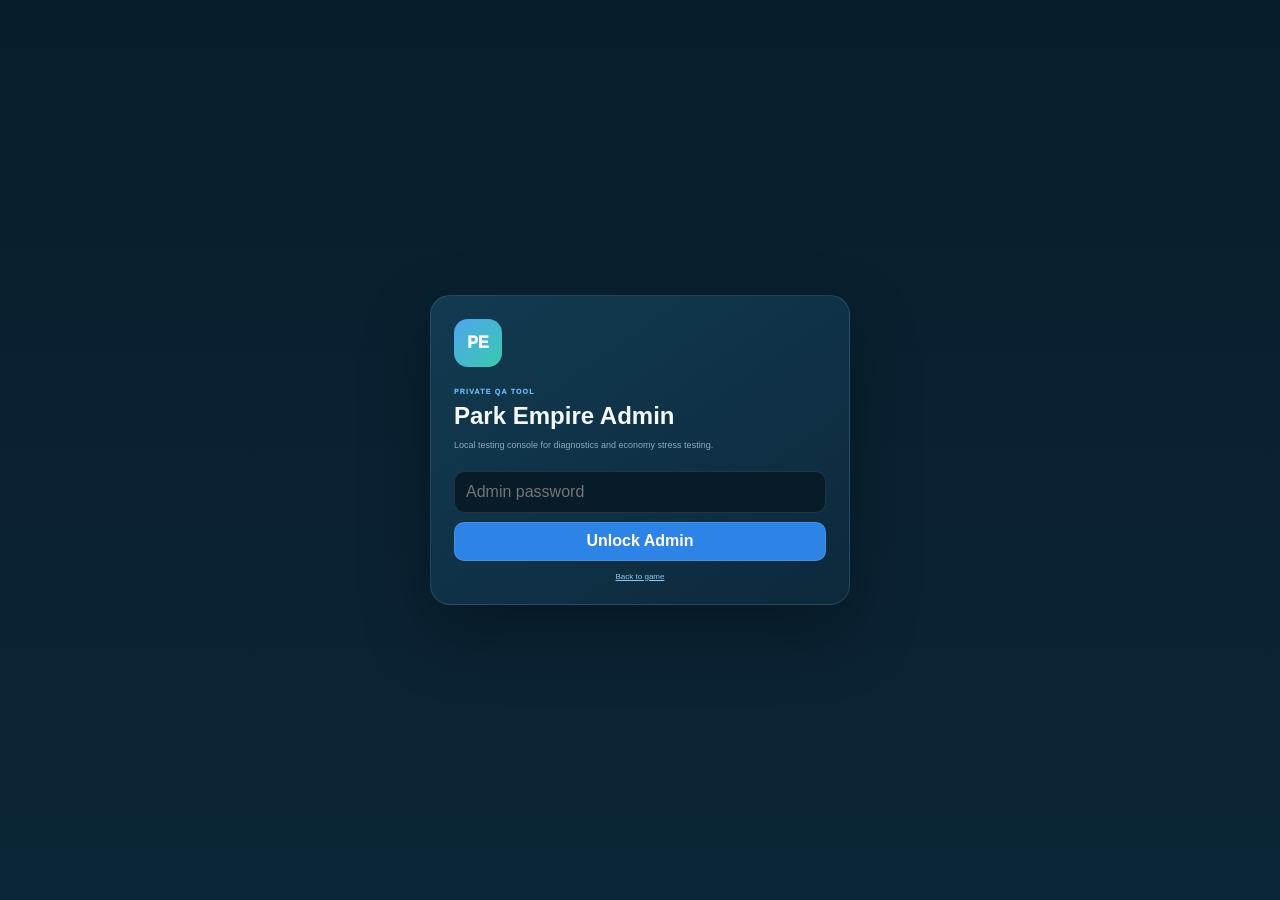
<file: admin.html>
<!doctype html>
<html lang="en">
<head>
  <meta charset="utf-8">
  <meta name="viewport" content="width=device-width,initial-scale=1,viewport-fit=cover">
  <meta name="theme-color" content="#081d2b">
  <title>Park Empire Admin</title>
  <link rel="stylesheet" href="admin.css">
</head>
<body>
<div id="loginScreen" class="login-screen">
  <div class="login-card">
    <div class="admin-logo">PE</div>
    <span>PRIVATE QA TOOL</span>
    <h1>Park Empire Admin</h1>
    <p>Local testing console for diagnostics and economy stress testing.</p>
    <input id="passwordInput" type="password" inputmode="numeric" placeholder="Admin password">
    <button id="loginBtn">Unlock Admin</button>
    <div id="loginError"></div>
    <a href="index.html">Back to game</a>
  </div>
</div>

<div id="adminApp" class="admin-app hidden">
  <header class="admin-header">
    <div>
      <span>QA / DIAGNOSTICS</span>
      <h1>Park Empire Admin</h1>
      <p>v1.07.0 testing console</p>
    </div>
    <div class="admin-header-actions">
      <a href="index.html">Game</a>
      <button id="refreshBtn">Refresh</button>
      <button id="logoutBtn">Lock</button>
    </div>
  </header>

  <main>
    <section class="summary-grid">
      <div><span>Save</span><strong id="saveDetected">No</strong></div>
      <div><span>Difficulty</span><strong id="adminDifficulty">-</strong></div>
      <div><span>Cash</span><strong id="adminCash">GBP 0</strong></div>
      <div><span>Day</span><strong id="adminDay">0</strong></div>
      <div><span>Rides</span><strong id="adminRides">0</strong></div>
      <div><span>Outlets</span><strong id="adminOutlets">0</strong></div>
    </section>

    <nav class="admin-tabs">
      <button class="active" data-admin-tab="controls">Controls</button>
      <button data-admin-tab="simulation">Simulation</button>
      <button data-admin-tab="data">Local Data</button>
      <button data-admin-tab="performance">Performance</button>
    </nav>

    <section id="controls" class="admin-tab active">
      <div class="panel">
        <div class="panel-head">
          <div><span>GAME MANIPULATION</span><h2>Testing controls</h2></div>
          <small>Changes write directly to this device's local save.</small>
        </div>

        <div class="control-groups">
          <div class="control-group">
            <h3>Cash &amp; Debt</h3>
            <div class="button-grid">
              <button data-cash="100000">Add GBP 100k</button>
              <button data-cash="1000000">Add GBP 1m</button>
              <button data-cash="10000000">Add GBP 10m</button>
              <button id="clearDebtBtn">Clear Debt</button>
            </div>
          </div>

          <div class="control-group">
            <h3>Assets</h3>
            <div class="button-grid">
              <button id="completeRidesBtn">Complete Construction</button>
              <button id="repairRidesBtn">Repair All Rides</button>
              <button id="addAllRidesBtn">Add Every Ride</button>
              <button id="addAllOutletsBtn">Add Every Outlet</button>
            </div>
          </div>

          <div class="control-group">
            <h3>Guests &amp; Reputation</h3>
            <div class="button-grid">
              <button data-guests="1000">+1,000 Next-Day Guests</button>
              <button data-guests="10000">+10,000 Next-Day Guests</button>
              <button id="maxRatingBtn">Max Rating</button>
              <button id="maxReputationBtn">Max Reputation</button>
            </div>
          </div>
        </div>

        <div id="adminActionLog" class="action-log">No admin changes yet.</div>
      </div>
    </section>

    <section id="simulation" class="admin-tab">
      <div class="panel">
        <div class="panel-head">
          <div><span>ECONOMY LAB</span><h2>365-day simulation</h2></div>
          <small>Runs from the current save without changing it.</small>
        </div>

        <div class="sim-controls">
          <label>Scenarios
            <select id="simRuns">
              <option value="1">1</option>
              <option value="10" selected>10</option>
              <option value="50">50</option>
            </select>
          </label>
          <button id="runYearBtn">Run 365-Day Diagnostic</button>
        </div>

        <div id="simulationSummary" class="simulation-summary">No simulation run yet.</div>

        <div class="table-wrap">
          <table>
            <thead><tr><th>Metric</th><th>Average</th><th>Best</th><th>Worst</th></tr></thead>
            <tbody id="simulationTable"></tbody>
          </table>
        </div>
      </div>
    </section>

    <section id="data" class="admin-tab">
      <div class="panel">
        <div class="panel-head">
          <div><span>LOCAL DATA</span><h2>What this device holds</h2></div>
          <small>No remote-player data is available without a backend.</small>
        </div>

        <div id="storageSummary" class="diagnostic-list"></div>

        <div class="button-row">
          <button id="exportSaveBtn">Export Save JSON</button>
          <button id="copySaveBtn">Copy Save JSON</button>
        </div>

        <pre id="savePreview"></pre>
      </div>
    </section>

    <section id="performance" class="admin-tab">
      <div class="panel">
        <div class="panel-head">
          <div><span>PERFORMANCE</span><h2>Browser diagnostics</h2></div>
          <small>Local browser/device information only.</small>
        </div>

        <div id="performanceDiagnostics" class="diagnostic-list"></div>
        <button id="benchmarkBtn">Run JavaScript Benchmark</button>
        <div id="benchmarkResult" class="benchmark-result">Benchmark not run.</div>
      </div>
    </section>
  </main>
</div>
<script src="admin.js"></script>
<script>
document.querySelectorAll('.admin-tabs button').forEach(btn=>{
  btn.addEventListener('click',()=>{
    document.querySelectorAll('.admin-tabs button').forEach(x=>x.classList.toggle('active',x===btn));
    document.querySelectorAll('.admin-tab').forEach(x=>x.classList.toggle('active',x.id===btn.dataset.adminTab));
    window.scrollTo({top:0,behavior:'smooth'});
  });
});
</script>
</body>
</html>
</file>
<file: admin.css>
:root{
  --bg:#081d2b;
  --bg2:#0b2638;
  --panel:#103247;
  --panel2:#123d55;
  --line:rgba(190,225,245,.13);
  --text:#f5fbff;
  --muted:#8ba9bb;
  --blue:#4fa5ee;
  --teal:#39caae;
  --red:#ff7d8c;
}
*{box-sizing:border-box}
body{
  margin:0;min-height:100vh;
  font-family:-apple-system,BlinkMacSystemFont,"Segoe UI",Roboto,Helvetica,Arial,sans-serif;
  background:linear-gradient(180deg,#081d2b,#0b2638);
  color:var(--text);
  -webkit-font-smoothing:antialiased
}
button,input,select{font:inherit}
button{cursor:pointer}
.hidden{display:none!important}

.login-screen{min-height:100vh;display:grid;place-items:center;padding:20px}
.login-card{
  width:min(420px,100%);padding:23px;border-radius:20px;
  background:linear-gradient(145deg,#123a51,#0d293c);border:1px solid var(--line);
  box-shadow:0 28px 70px rgba(0,0,0,.32)
}
.admin-logo{
  width:48px;height:48px;border-radius:14px;display:grid;place-items:center;
  background:linear-gradient(135deg,#4fa5ee,#39caae);font-weight:950;margin-bottom:13px
}
.login-card>span,.admin-header span,.panel-head span{
  color:#68b4ec;font-size:7px;font-weight:950;letter-spacing:1.2px
}
.login-card h1{margin:4px 0;font-size:24px}
.login-card p{color:var(--muted);font-size:9px;line-height:1.45}
.login-card input{
  width:100%;padding:11px;border-radius:10px;border:1px solid var(--line);
  background:#071b29;color:#fff;margin:9px 0
}
.login-card button,.panel button,.admin-header-actions button,.admin-header-actions a{
  min-height:39px;border-radius:10px;border:1px solid rgba(190,225,245,.15);
  background:#17445e;color:#fff;padding:8px 10px;font-weight:850;text-decoration:none
}
.login-card button{width:100%;background:#2e83e6}
.login-card a{display:block;text-align:center;margin-top:11px;color:#91c8ef;font-size:8px}
#loginError{color:#ff9dab;font-size:8px;margin-top:7px}

.admin-header{
  display:flex;justify-content:space-between;align-items:center;gap:12px;
  padding:15px 20px;background:#0b2638;border-bottom:1px solid var(--line)
}
.admin-header h1{margin:3px 0;font-size:21px}
.admin-header p{margin:0;color:var(--muted);font-size:8px}
.admin-header-actions{display:flex;gap:6px;flex-wrap:wrap}
.admin-header-actions a,.admin-header-actions button{min-height:36px}

main{width:min(1180px,100%);margin:auto;padding:16px}
.summary-grid{
  display:grid;grid-template-columns:repeat(6,1fr);gap:7px;margin-bottom:10px
}
.summary-grid>div{
  padding:10px;border-radius:11px;background:#0e2d42;border:1px solid var(--line)
}
.summary-grid span{display:block;color:var(--muted);font-size:6px}
.summary-grid strong{display:block;margin-top:3px;font-size:12px}

.admin-tabs{
  display:flex;gap:6px;padding:7px;border-radius:12px;background:#0d2c40;border:1px solid var(--line);
  margin-bottom:10px;overflow:auto
}
.admin-tabs button{
  flex:1;min-height:37px;border-radius:9px;border:0;background:transparent;color:#9db7c8;
  font-weight:850;font-size:8px
}
.admin-tabs button.active{background:#2e83e6;color:white}

.admin-tab{display:none}
.admin-tab.active{display:block}

.panel{
  padding:15px;border-radius:15px;background:linear-gradient(145deg,#103247,#0c283b);
  border:1px solid var(--line);box-shadow:0 14px 34px rgba(0,0,0,.13)
}
.panel-head{
  display:flex;justify-content:space-between;align-items:flex-start;gap:12px;margin-bottom:10px
}
.panel h2{margin:3px 0;font-size:18px}
.panel-head small{color:#7899ad;font-size:7px;max-width:280px;text-align:right;line-height:1.4}

.control-groups{display:grid;grid-template-columns:repeat(3,1fr);gap:10px}
.control-group{
  padding:11px;border-radius:11px;background:#0b2638;border:1px solid rgba(190,225,245,.09)
}
.control-group h3{margin:0 0 7px;font-size:10px}
.button-grid{display:grid;grid-template-columns:1fr;gap:6px}
.panel button{background:#17445e}
.panel button:hover{background:#1d536f}
.action-log,.benchmark-result,.simulation-summary{
  margin-top:10px;padding:9px;border-radius:8px;background:#071c2a;color:#b9d2df;
  font-size:8px;line-height:1.4
}

.sim-controls{display:grid;grid-template-columns:160px 1fr;gap:8px;align-items:end}
.sim-controls label{font-size:8px;color:var(--muted)}
.sim-controls select{
  display:block;width:100%;margin-top:4px;padding:9px;border-radius:8px;
  background:#071c2a;color:white;border:1px solid var(--line)
}
.table-wrap{overflow:auto;margin-top:9px}
table{width:100%;border-collapse:collapse;font-size:8px}
th,td{padding:7px;border-bottom:1px solid var(--line);text-align:right}
th:first-child,td:first-child{text-align:left}
th{color:#789db5;font-size:6px}

.diagnostic-list{display:grid}
.diagnostic-list>div{
  display:flex;justify-content:space-between;gap:12px;padding:7px 0;border-bottom:1px solid var(--line);
  font-size:8px
}
.diagnostic-list span{color:var(--muted)}
.button-row{display:flex;gap:7px;margin-top:9px}
.button-row button{flex:1}
pre{
  max-height:300px;overflow:auto;padding:9px;border-radius:8px;background:#061925;
  color:#b9d2e2;font-size:7px;white-space:pre-wrap;word-break:break-word
}

@media(max-width:900px){
  .summary-grid{grid-template-columns:1fr 1fr 1fr}
  .control-groups{grid-template-columns:1fr}
}
@media(max-width:520px){
  .admin-header{align-items:flex-start;padding:13px}
  .admin-header-actions{justify-content:flex-end}
  main{padding:12px}
  .summary-grid{grid-template-columns:1fr 1fr}
  .admin-tabs{position:sticky;top:0;z-index:20;background:#0d2c40}
  .admin-tabs button{min-width:78px}
  .sim-controls{grid-template-columns:1fr}
  .panel-head{display:block}
  .panel-head small{display:block;text-align:left;margin-top:4px}
}
</file>
